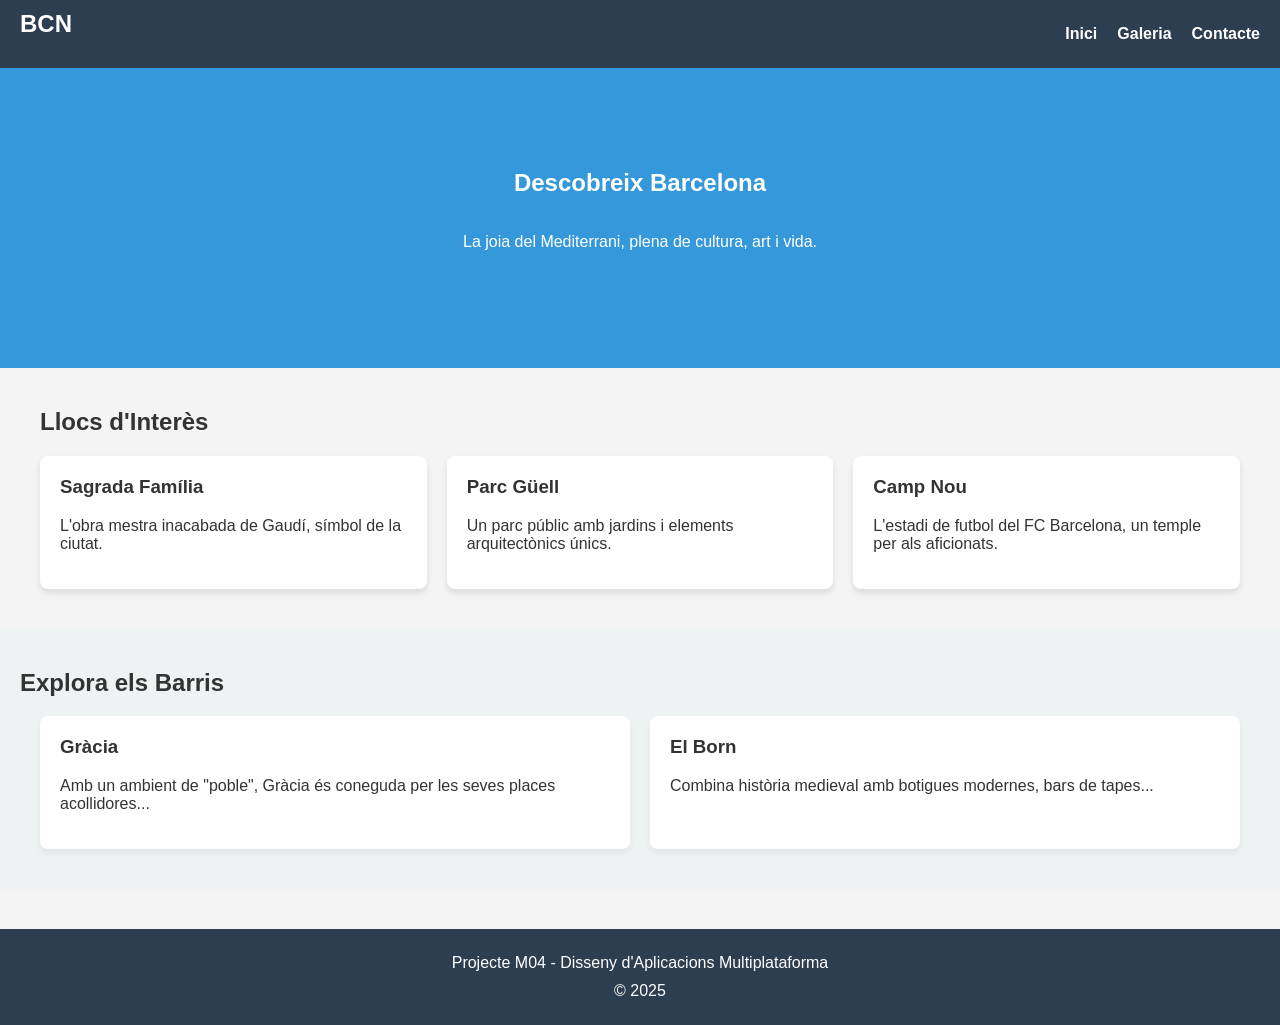
<file: index.html>
<!DOCTYPE html>
<html lang="ca">

<head>
    <meta charset="UTF-8">
    <meta name="viewport" content="width=device-width, initial-scale=1.0">
    <title>Projecte BCN Responsive - Inici</title>
    <link rel="stylesheet" href="style.css">
</head>

<body>
    <header class="header-principal">
        <div class="logo">
            <h2>BCN</h2>
        </div>
        <nav class="nav-menu">
            <ul>
                <li><a href="index.html">Inici</a></li>
                <li><a href="galeria.html">Galeria</a></li>
                <li><a href="contacte.html">Contacte</a></li>
            </ul>
        </nav>
    </header>
    <main>
        <section id="hero" class="hero-section">
            <h1>Descobreix Barcelona</h1>
            <p>La joia del Mediterrani, plena de cultura, art i vida.</p>
        </section>
        <section id="llocs" class="seccio-llocs">
            <h2>Llocs d'Interès</h2>
            <div class="graella-llocs">
                <article class="targeta">
                    <h3>Sagrada Família</h3>
                    <p>L'obra mestra inacabada de Gaudí, símbol de la ciutat.</p>
                </article>
                <article class="targeta">
                    <h3>Parc Güell</h3>
                    <p>Un parc públic amb jardins i elements arquitectònics únics.</p>
                </article>
                <article class="targeta">
                    <h3>Camp Nou</h3>
                    <p>L'estadi de futbol del FC Barcelona, un temple per als aficionats.</p>
                </article>
            </div>
        </section>
        <section id="barris" class="seccio-barris">
            <h2>Explora els Barris</h2>
            <div class="barris-container">
                <div class="descripcio-barri">
                    <h3>Gràcia</h3>
                    <p>Amb un ambient de "poble", Gràcia és coneguda per les seves places acollidores...</p>
                </div>
                <div class="descripcio-barri">
                    <h3>El Born</h3>
                    <p>Combina història medieval amb botigues modernes, bars de tapes...</p>
                </div>
            </div>
        </section>
    </main>
    <footer class="footer-principal">
        <p>Projecte M04 - Disseny d'Aplicacions Multiplataforma</p>
        <p>© 2025</p>
    </footer>
</body>

</html>
</file>
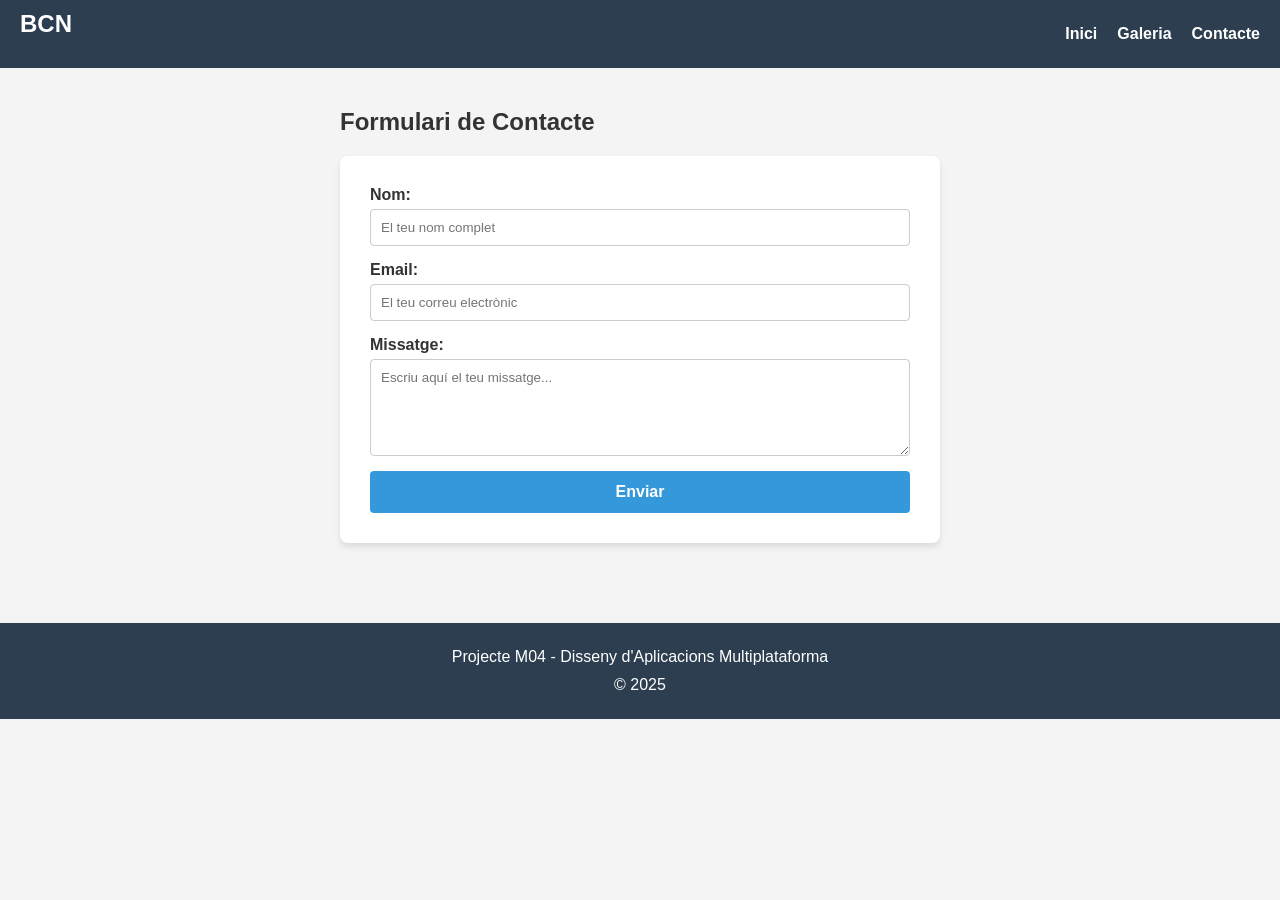
<file: contacte.html>
<!DOCTYPE html>
<html lang="ca">
<head>
    <meta charset="UTF-8">
    <meta name="viewport" content="width=device-width, initial-scale=1.0">
    <title>Projecte BCN Responsive - Contacte</title>
    <link rel="stylesheet" href="style.css">
</head>
<body>
    <header class="header-principal">
        <div class="logo">
            <h2>BCN</h2>
        </div>
        <nav class="nav-menu">
            <ul>
                <li><a href="index.html">Inici</a></li>
                <li><a href="galeria.html">Galeria</a></li>
                <li><a href="contacte.html">Contacte</a></li>
            </ul>
        </nav>
    </header>
    <main>
        <section class="seccio-contacte">
            <h1>Formulari de Contacte</h1>
            <div class="formulari-container">
                <form action="#" method="POST" class="formulari-contacte">
                    <div class="grup-formulari">
                        <label for="nom">Nom:</label>
                        <input type="text" id="nom" name="nom" required placeholder="El teu nom complet">
                    </div>
                    <div class="grup-formulari">
                        <label for="email">Email:</label>
                        <input type="email" id="email" name="email" required placeholder="El teu correu electrònic">
                    </div>
                    <div class="grup-formulari">
                        <label for="missatge">Missatge:</label>
                        <textarea id="missatge" name="missatge" rows="5" required placeholder="Escriu aquí el teu missatge..."></textarea>
                    </div>
                    <button type="submit" class="boto-enviar">Enviar</button>
                </form>
            </div>
        </section>
    </main>
    <footer class="footer-principal">
        <p>Projecte M04 - Disseny d'Aplicacions Multiplataforma</p>
        <p>© 2025</p>
    </footer>
</body>
</html>
</file>
<file: style.css>
body {
    font-family: Arial, sans-serif;
    margin: 0;
    padding: 0;
    background-color: #f4f4f4;
    color: #333;
}

h1,
h2,
h3,
h4 {
    margin-top: 0;
}

.header-principal {
    display: flex;
    justify-content: space-between;
    align-items: center;
    background-color: #2c3e50;
    color: white;
    padding: 10px 20px;
}

.nav-menu ul {
    display: flex;
    list-style: none;
    margin: 0;
    padding: 0;
    gap: 20px;
}

.nav-menu a {
    color: white;
    text-decoration: none;
    font-weight: bold;
}

.nav-menu a:hover {
    text-decoration: underline;
}

.hero-section {
    display: flex;
    flex-direction: column;
    justify-content: center;
    align-items: center;
    height: 300px;
    background-color: #3498db;
    color: white;
    text-align: center;
    padding: 0 20px;
}

.seccio-llocs {
    padding: 40px 20px;
    max-width: 1200px;
    margin: 0 auto;
}

.graella-llocs {
    display: grid;
    grid-template-columns: repeat(3, 1fr);
    gap: 20px;
}

.targeta {
    background-color: white;
    padding: 20px;
    border-radius: 8px;
    box-shadow: 0 4px 6px rgba(0, 0, 0, 0.1);
}

.seccio-barris {
    padding: 40px 20px;
    background-color: #eef2f3;
}

.barris-container {
    display: flex;
    max-width: 1200px;
    margin: 0 auto;
    gap: 20px;
}

.descripcio-barri {
    flex: 1;
    background-color: white;
    padding: 20px;
    border-radius: 8px;
    box-shadow: 0 4px 6px rgba(0, 0, 0, 0.05);
}

.footer-principal {
    display: flex;
    flex-direction: column;
    justify-content: center;
    align-items: center;
    background-color: #2c3e50;
    color: white;
    padding: 20px;
    margin-top: 40px;
}

.footer-principal p {
    margin: 5px 0;
}

@media (max-width: 768px) {
    .graella-llocs {
        grid-template-columns: repeat(2, 1fr);
    }

    .barris-container {
        flex-direction: column;
    }
}

@media (max-width: 480px) {
    .header-principal {
        flex-direction: column;
        gap: 10px;
    }

    .graella-llocs {
        grid-template-columns: 1fr;
    }
}

.seccio-galeria {
    padding: 40px 20px;
    max-width: 1200px;
    margin: 0 auto;
}

.galeria-grid {
    display: grid;
    grid-template-columns: repeat(3, 1fr);
    gap: 20px;
}

.galeria-item {
    background-color: white;
    padding: 10px;
    border-radius: 8px;
    box-shadow: 0 4px 6px rgba(0, 0, 0, 0.1);
    text-align: center;
}

.galeria-item img {
    width: 100%;
    height: auto;
    border-radius: 4px;
}

.seccio-contacte {
    padding: 40px 20px;
    max-width: 600px;
    margin: 0 auto;
}

.formulari-container {
    background-color: white;
    padding: 30px;
    border-radius: 8px;
    box-shadow: 0 4px 6px rgba(0, 0, 0, 0.1);
}

.grup-formulari {
    display: flex;
    flex-direction: column;
    margin-bottom: 15px;
}

.grup-formulari label {
    margin-bottom: 5px;
    font-weight: bold;
}

.grup-formulari input,
.grup-formulari textarea {
    padding: 10px;
    border: 1px solid #ccc;
    border-radius: 4px;
    font-family: Arial, sans-serif;
}

.boto-enviar {
    background-color: #3498db;
    color: white;
    border: none;
    padding: 12px 20px;
    font-size: 16px;
    font-weight: bold;
    border-radius: 4px;
    cursor: pointer;
    width: 100%;
}

.boto-enviar:hover {
    background-color: #2980b9;
}

@media (max-width: 768px) {
    .galeria-grid {
        grid-template-columns: repeat(2, 1fr);
    }
}

@media (max-width: 480px) {
    .galeria-grid {
        grid-template-columns: 1fr;
    }
}
</file>
